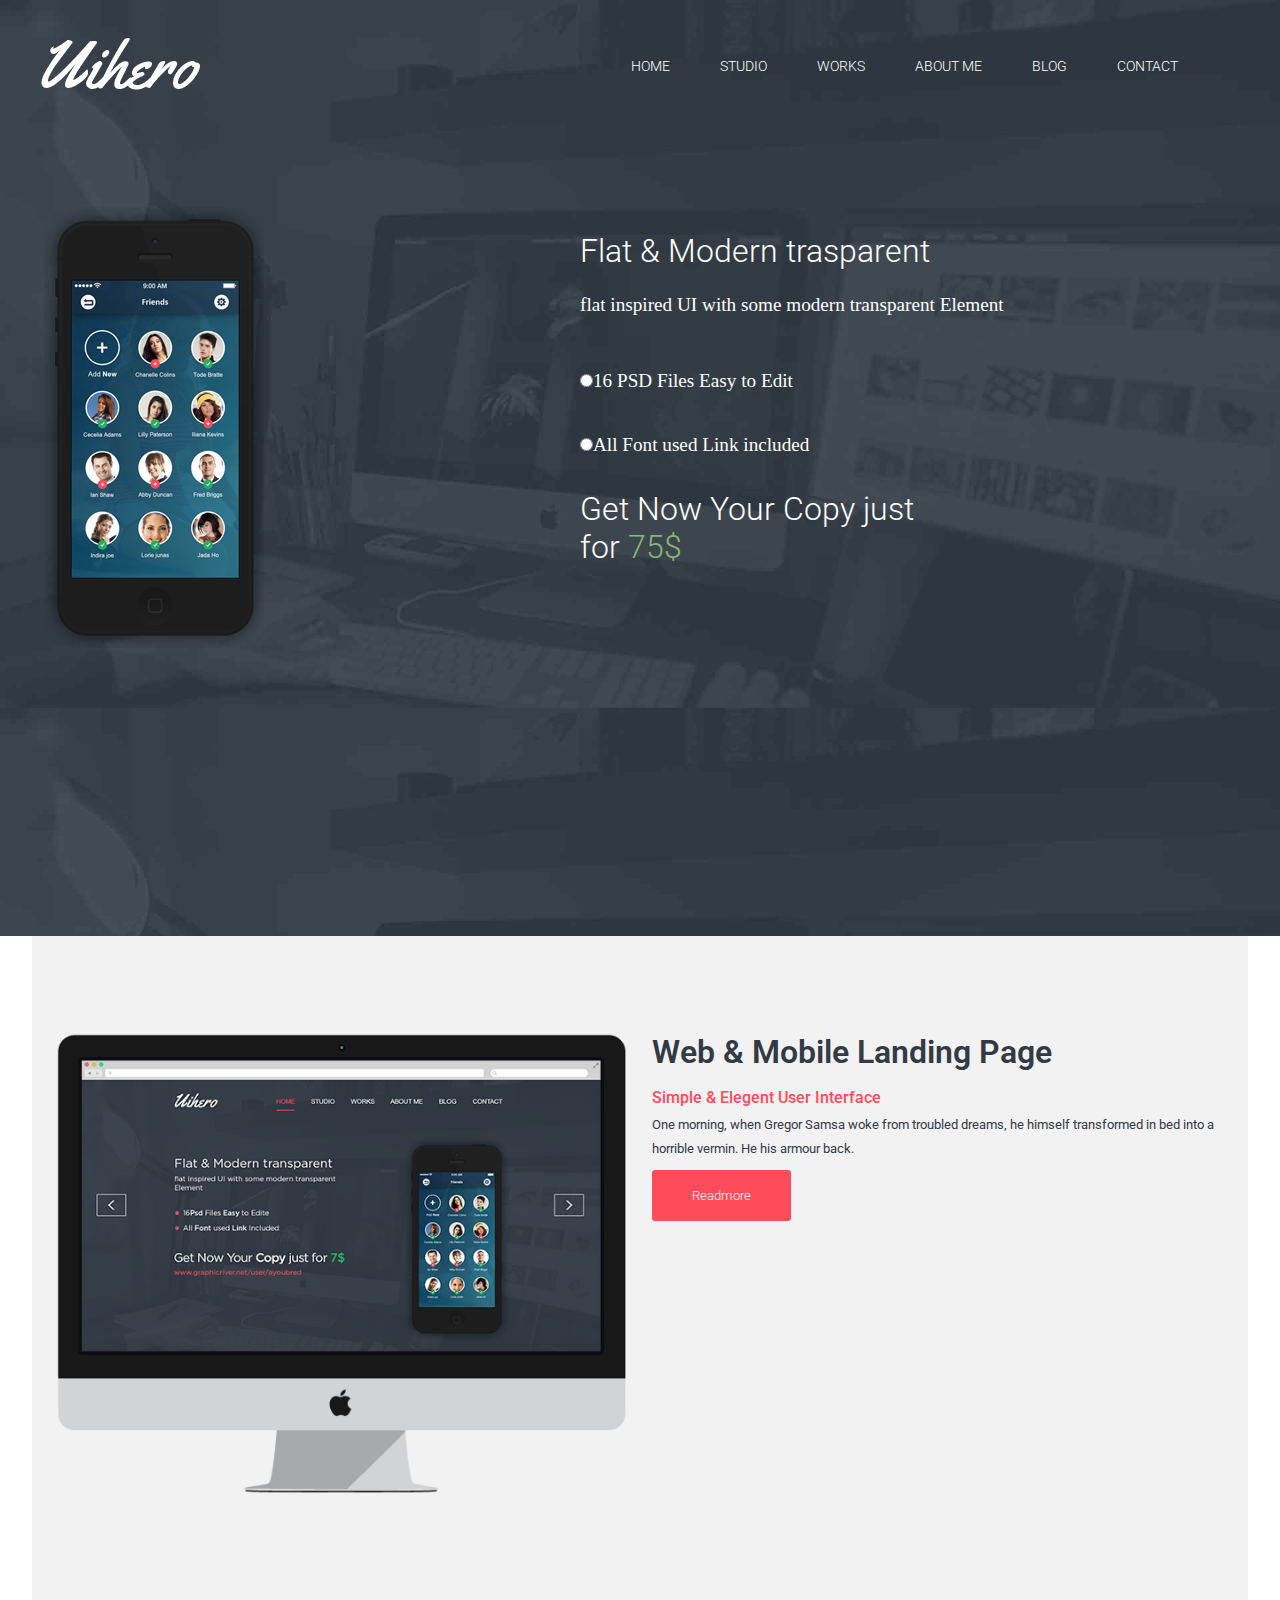
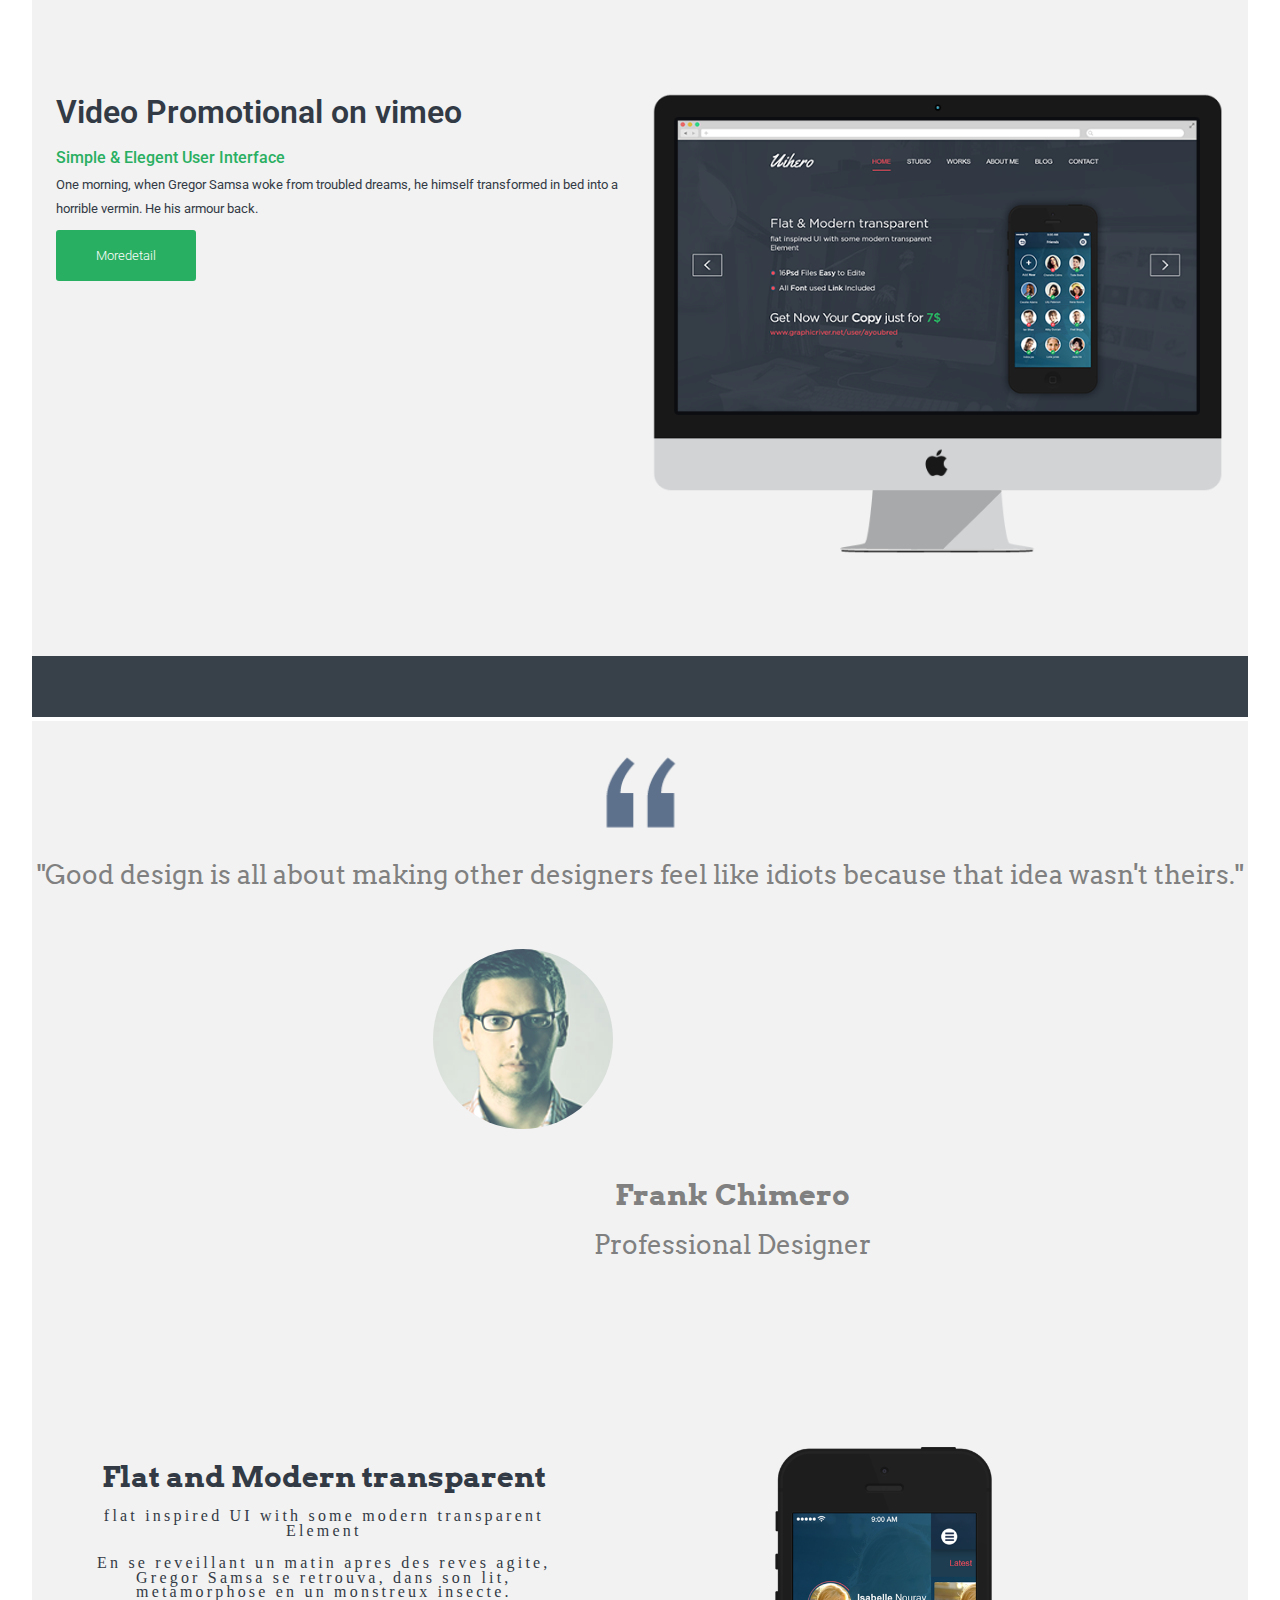
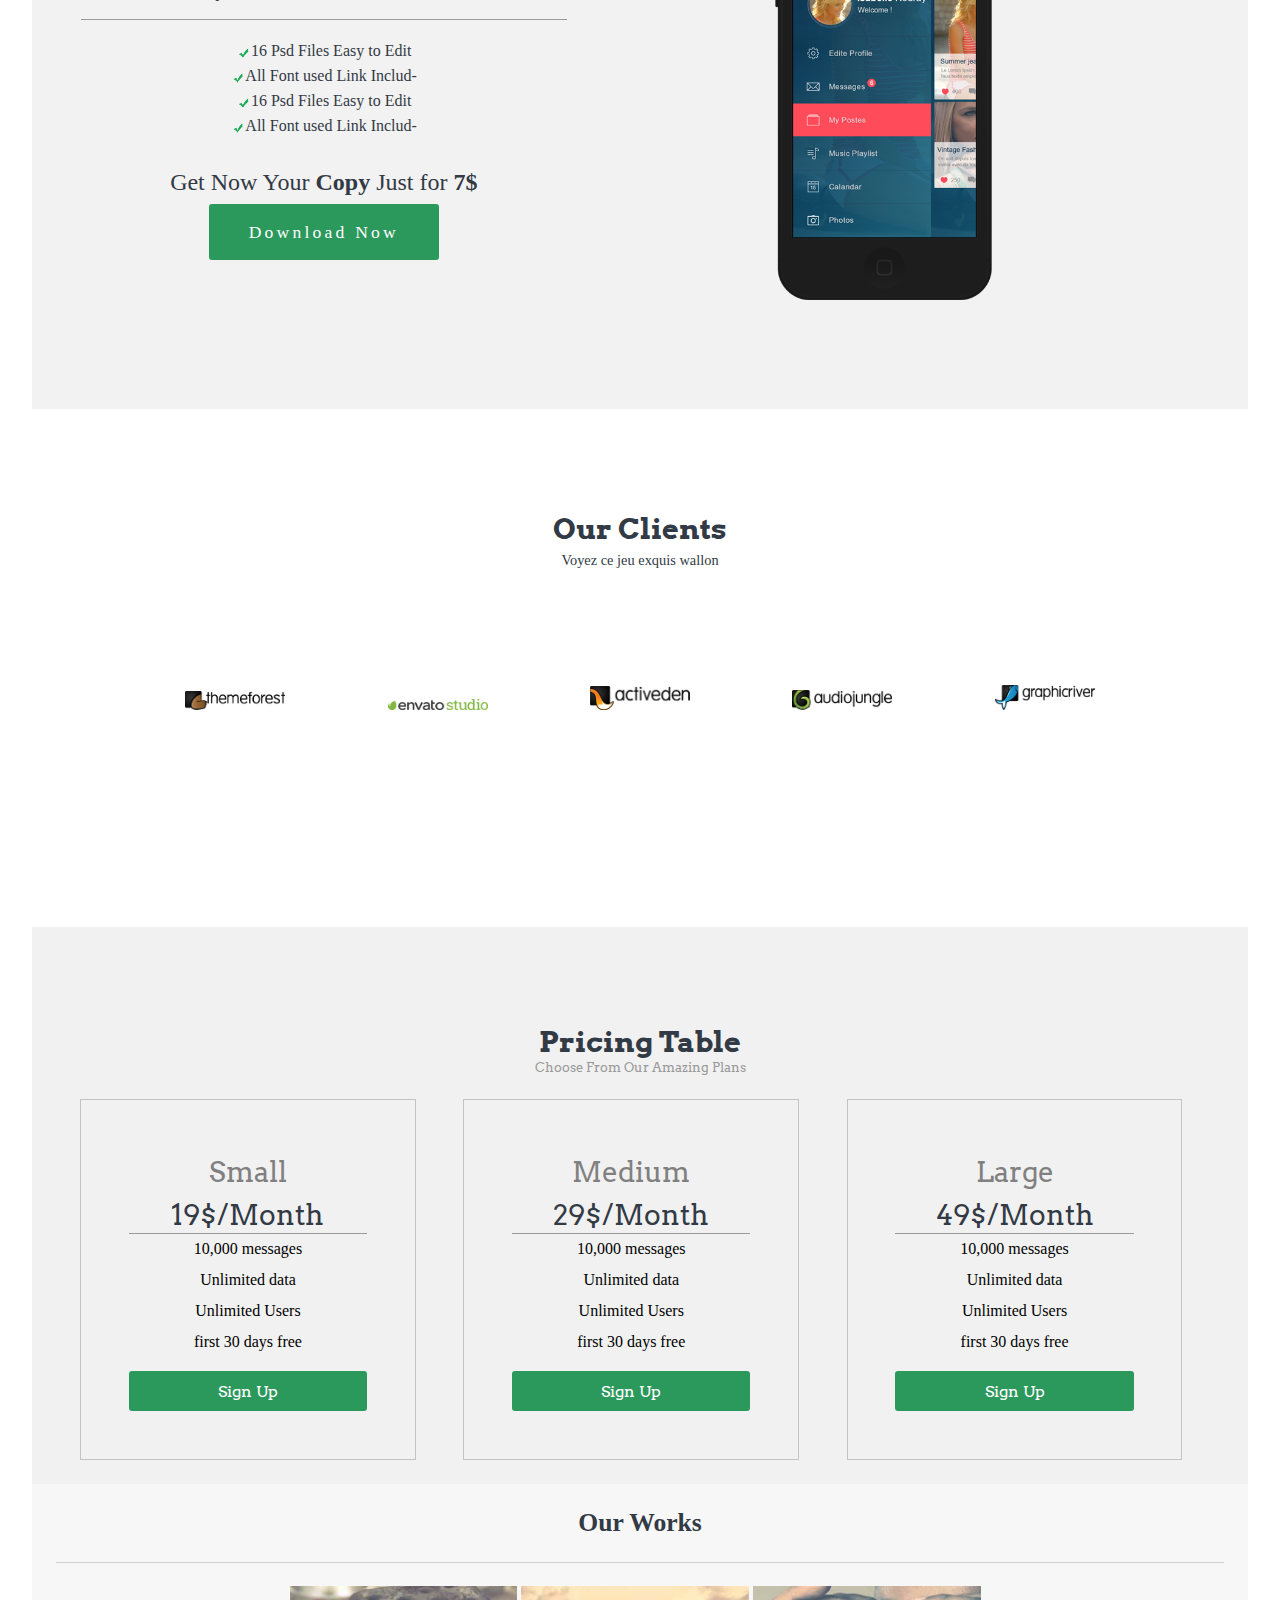
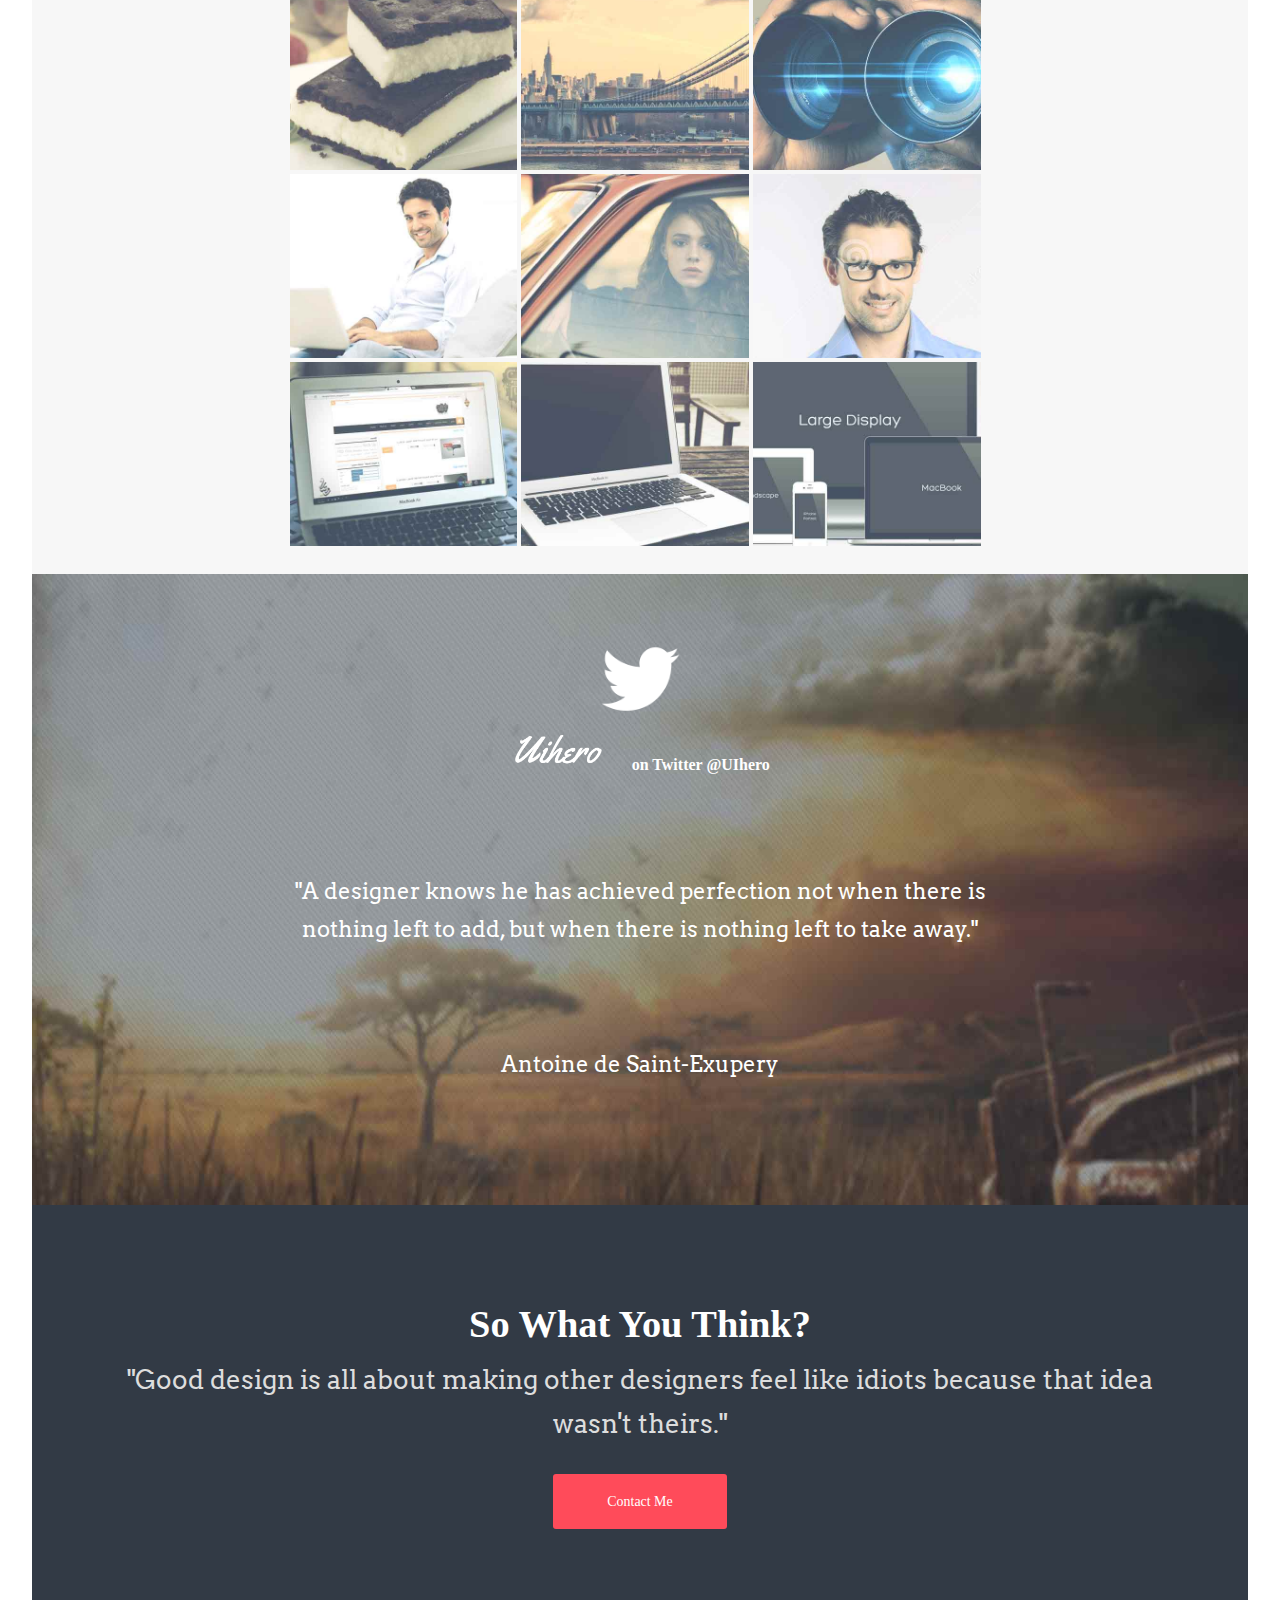
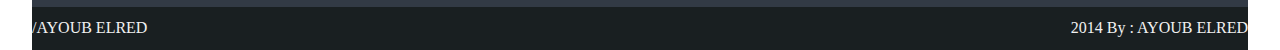
<file: UIhero1/index.html>
<!DOCTYPE html>
<html lang="en">
  <head>
    <meta charset="UTF-8" />
    <meta name="viewport" content="width=device-width, initial-scale=1.0" />
    <link
      href="http://fonts.googleapis.com/css?family=Roboto:400,100,300,500,700,900"
      rel="stylesheet"
      type="text/css"
    />
    <link
      href="http://fonts.googleapis.com/css?family=Arvo:400,700"
      rel="stylesheet"
      type="text/css"
    />
    <link rel="stylesheet" href="css/reset.css" />
    <link rel="stylesheet" href="css/layout.css" />
    <link rel="stylesheet" href="css/style.css" />
    <link rel="stylesheet" href="css/responsive.css" />
    <title>UIhero</title>
  </head>
  <body>
    <div class="slider-bg">
      <!-- start header -->
      <div class="wrapper">
        <div class="header-top clearfix">
          <div class="logo">
            <h1>
              <a href=""><img src="images/logo.png" alt="logo"/></a>
            </h1>
          </div>
          <div class="header-right">
            <img src="images/hamburger.png" alt="menu" />
            <ul class="menu">
              <li><a class="active" href="#">Home</a></li>
              <li><a href="#">Studio</a></li>
              <li><a href="#">Works</a></li>
              <li><a href="#">About me</a></li>
              <li><a href="#">Blog</a></li>
              <li><a href="#">Contact</a></li>
            </ul>
          </div>
        </div>
      </div>
      <!-- header ends here -->

      <!-- slider logic here -->
      <div class="slider">
        <div class="slide-to-left">
          <div class="left"><img src="images/phone.png" alt="" /></div>
          <div class="right">
            <h2>Flat & Modern trasparent</h2>
            <p>flat inspired UI with some modern transparent Element</p>

            <label
              ><input type="radio" name="radio" value="radio" />16 PSD Files
              Easy to Edit</label
            >
            <label
              ><input type="radio" name="radio" value="radio" />All Font used
              Link included</label
            >

            <h3>Get Now Your Copy just for <span>75$</span></h3>
          </div>
        </div>
      </div>
      <!-- slider ends here -->
    </div>
    <!-- slider-bg ends here -->

    <!-- start image and video here -->
    <div class="wrapper">
      <div class="landing-page clearfix">
        <div class="img"><img src="images/TV.png" alt="TV" /></div>
        <div class="text">
          <h3>Web & Mobile Landing Page</h3>
          <h6><a href="#">Simple & Elegent User Interface</a></h6>
          <p>
            One morning, when Gregor Samsa woke from troubled dreams, he himself
            transformed in bed into a horrible vermin. He his armour back.
          </p>
          <p><a href="#">Readmore</a></p>
        </div>
      </div>
      <div class="clear"></div>
      <div class="landing-page clearfix">
        <div class="img">
          <h3>Video Promotional on vimeo</h3>
          <h6><a href="#">Simple & Elegent User Interface</a></h6>
          <p>
            One morning, when Gregor Samsa woke from troubled dreams, he himself
            transformed in bed into a horrible vermin. He his armour back.
          </p>
          <p><a href="#">Moredetail</a></p>
        </div>
        <div class="text"><img src="images/TV.png" alt="video here" /></div>
      </div>
      <div class="border-line">
        <img src="images/boder.png" alt="border-line" />
      </div>
    </div>
    <!-- image and vide ends here -->

    <!-- start quote div here -->
    <div class="wrapper">
      <div class="quote">
        <img src="images/quote.png" alt="quote" />
        <p>
          "Good design is all about making other designers feel like idiots
          because that idea wasn't theirs."
        </p>
        <div class="quote-info clearfix">
          <div class="quote-info-img">
            <img src="images/designer.png" alt="designer" />
          </div>
          <div class="quote-info-text">
            <h4>Frank Chimero</h4>
            <p>Professional Designer</p>
          </div>
          <div class="clear"></div>
        </div>
      </div>
    </div>
    <!-- quote div ends here -->
    <div class="wrapper">
      <div class="about-phone clearfix">
        <div class="about-phone-left">
          <h4>Flat and Modern transparent</h4>
          <p>flat inspired UI with some modern transparent Element</p>
          <br />
          <p class="a">
            En se reveillant un matin apres des reves agite, Gregor Samsa se
            retrouva, dans son lit, metamorphose en un monstreux insecte.
          </p>
          <ul>
            <li>
              <img src="images/tick.png" alt="" /><a href="#"
                >16 Psd Files Easy to Edit</a
              >
            </li>
            <li>
              <img src="images/tick.png" alt="" /><a href="#"
                >All Font used Link Includ-</a
              >
            </li>
            <li>
              <img src="images/tick.png" alt="" /><a href="#"
                >16 Psd Files Easy to Edit</a
              >
            </li>
            <li>
              <img src="images/tick.png" alt="" /><a href="#"
                >All Font used Link Includ-</a
              >
            </li>
          </ul>
          <h3>Get Now Your <label>Copy</label> Just for <span>7$</span></h3>
          <p><a href="#">Download Now</a></p>
        </div>
        <div class="about-phone-right">
          <img src="images/about-phone.png" alt="phone" />
        </div>
        <div class="clear"></div>
      </div>
    </div>
    <!-- about phone ends here -->

    <!-- about clients -->
    <div class="clients">
      <h4>Our Clients</h4>
      <p>Voyez ce jeu exquis wallon</p>
      <div class = "clients-img">
        <img src = "images/c1.png" alt = "c1">
        <img src = "images/c2.png" alt = "c2">
        <img src = "images/c3.png" alt = "c3">
        <img src = "images/c4.png" alt = "c4">
        <img src = "images/c5.png" alt = "c5">
      </div>
    </div>

    <!-- Pricing starts here -->
    <div class="wrapper">
      <div class="pricing">
        <h3>Pricing Table</h3>
        <p>Choose From Our Amazing Plans</p>
        <div class="price-table clearfix">
          <div class="pricing-grid">
            <div class="price-type"><a href="#"> Small</a></div>
            <h3><a href="#">19$/Month</a></h3>
            <ul>
              <li>10,000 messages</li>
              <li><span>Unlimited</span> data</li>
              <li><span>Unlimited</span> Users</li>
              <li>first 30 days free</li>
            </ul>
            <div class="button"><a href="#">Sign Up </a></div>
          </div>
          <div class="pricing-grid">
            <div class="price-type"><a href="#">Medium</a></div>
            <h3><a href="#">29$/Month</a></h3>
            <ul>
              <li>10,000 messages</li>
              <li><span>Unlimited</span> data</li>
              <li><span>Unlimited</span> Users</li>
              <li>first 30 days free</li>
            </ul>
            <div class="button"><a href="#">Sign Up </a></div>
          </div>
          <div class="pricing-grid">
            <div class="price-type"><a href="#">Large</a></div>
            <h3><a href="#">49$/Month</a></h3>
            <ul>
              <li>10,000 messages</li>
              <li><span>Unlimited</span> data</li>
              <li><span>Unlimited</span> Users</li>
              <li>first 30 days free</li>
            </ul>
            <div class="button"><a href="#">Sign Up </a></div>
          </div>
        </div>
      </div>
    </div>
    <!-- price table ends here -->
    <div class="wrapper">
      <div class="our-work">
        <h3>Our Works</h3>
        <div class="image-slider">
          <div class="slide"><img src="images/port1.jpg" /></div>
          <div class="slide"><img src="images/port2.jpg" /></div>
          <div class="slide"><img src="images/port3.jpg" /></div>
          <div class="slide"><img src="images/port4.jpg" /></div>
          <div class="slide"><img src="images/port5.jpg" /></div>
          <div class="slide"><img src="images/port6.jpg" /></div>
          <div class="slide"><img src="images/port7.jpg" /></div>
          <div class="slide"><img src="images/port8.jpg" /></div>
          <div class="slide"><img src="images/port9.jpg" /></div>
        </div>
      </div>
    </div>
    <!-- our work ends here -->
    <div class = "wrapper">
      <div class = "contact">
        <div class = "contact-slide clearfix">
          <img src = "images/twitter.png">
          <h4><img src = "images/logo.png">on Twitter @UIhero</h4>
            <p>"A designer knows he has achieved perfection not when there is nothing left to add, but when there is nothing left to take away."</p>
            <p class = "a">Antoine de Saint-Exupery</p>
          </div>
      </div>
    </div>
    <!-- twiter slider ends here-->
    <div class="wrapper">
      <div class="confirmation">
        <h3>So What You Think?</h3>
        <p>"Good design is all about making other designers feel like idiots because that idea wasn't theirs."</p>
        <h6><a href="/">Contact Me</a></h6>
      </div>
   </div>
   <!-- confirmation ends here -->
   <!-- footer starts here -->
   <div class = "wrapper">
     <div class = "footer clearfix">
       <div class = "footer-left">
         <p>/AYOUB ELRED</p>
       </div>
       <div class = "footer-right">
         <p>2014 By : AYOUB ELRED </p>
       </div>
   </div>
  </body>
</html>
</file>
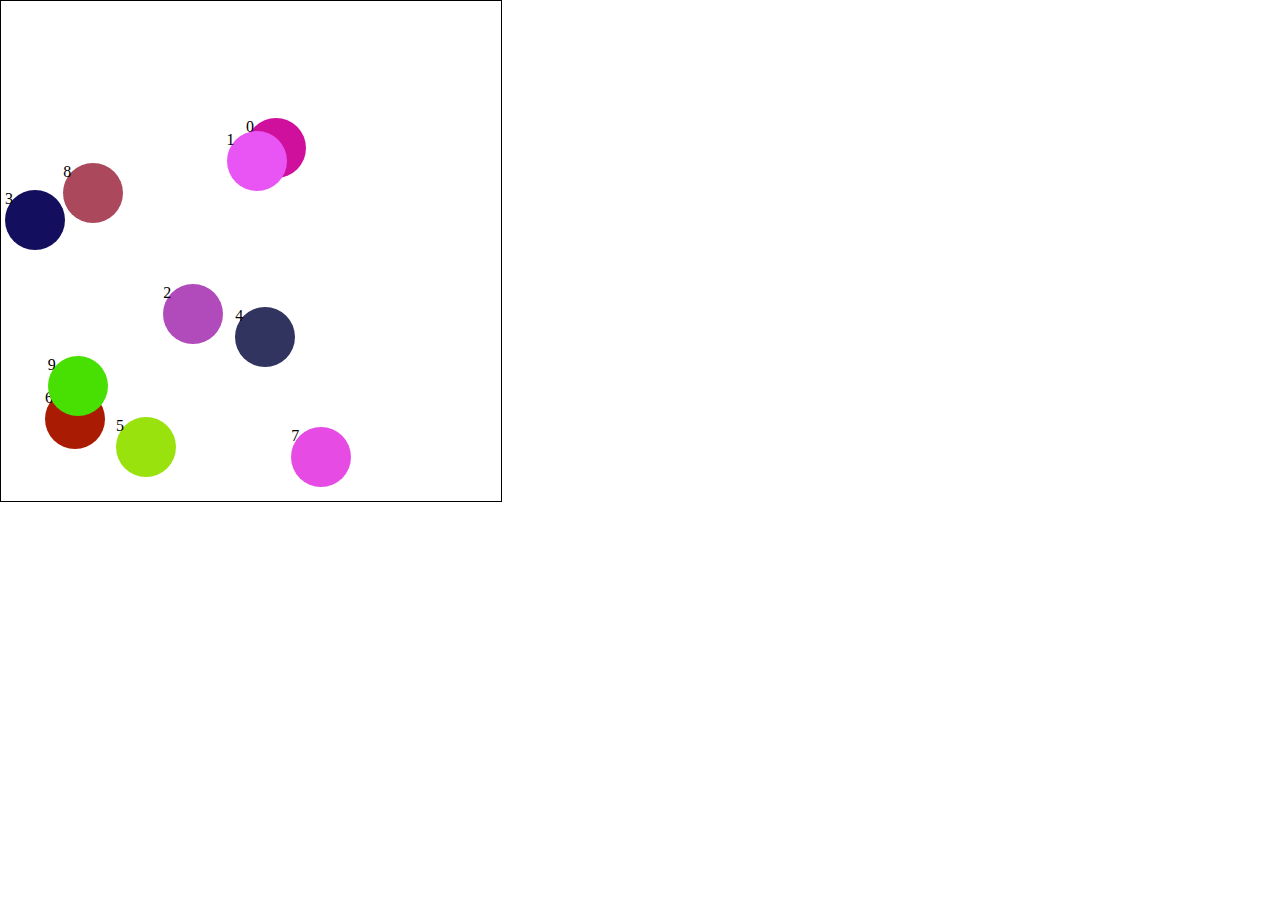
<file: js-experiments/collisionDetection/index.html>
<!DOCTYPE html>
<html lang="en">
<head>
  <meta charset="UTF-8">
  <title>Ball Collision</title>
  <link rel = "stylesheet" href = "css/reset.css">
  <link rel = "stylesheet" href = "css/style.css">
</head>
<body>
  <div id = "container">
  </div>
  <script src = "scripts/script.js"></script>
</body>
</html>
</file>
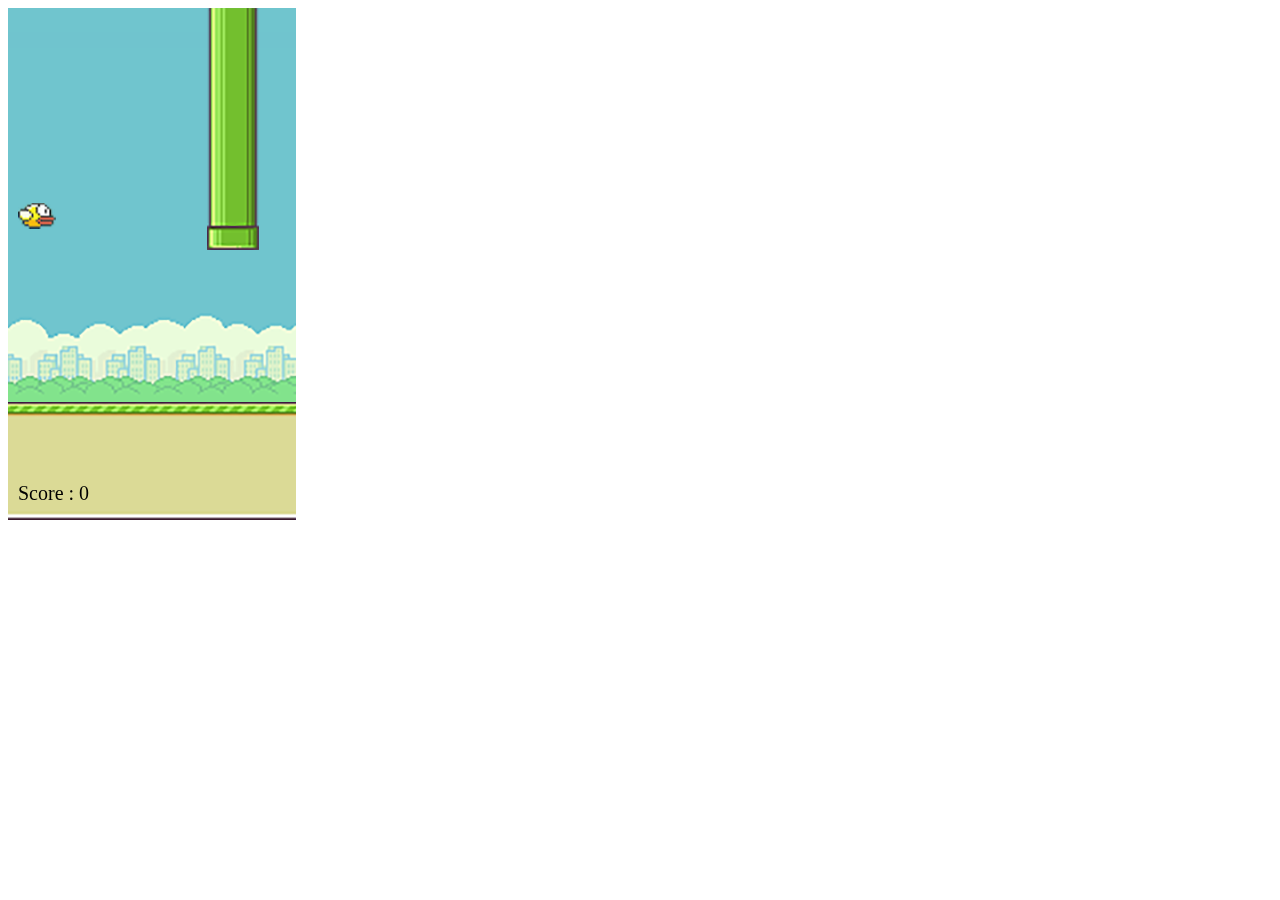
<file: js-experiments/flappyBirdcanvas/index.html>
<!DOCTYPE html>
<html lang="en">
<head>
  <meta charset="UTF-8">
  <meta name="viewport" content="width=device-width, initial-scale=1.0">
  <title>Flappy Bird </title>
</head>
<body>
  <canvas id = "canvas" width= "288", height = "512"></canvas>
  <script src = "scripts/bird.js"></script>
</body>
</html>
</file>
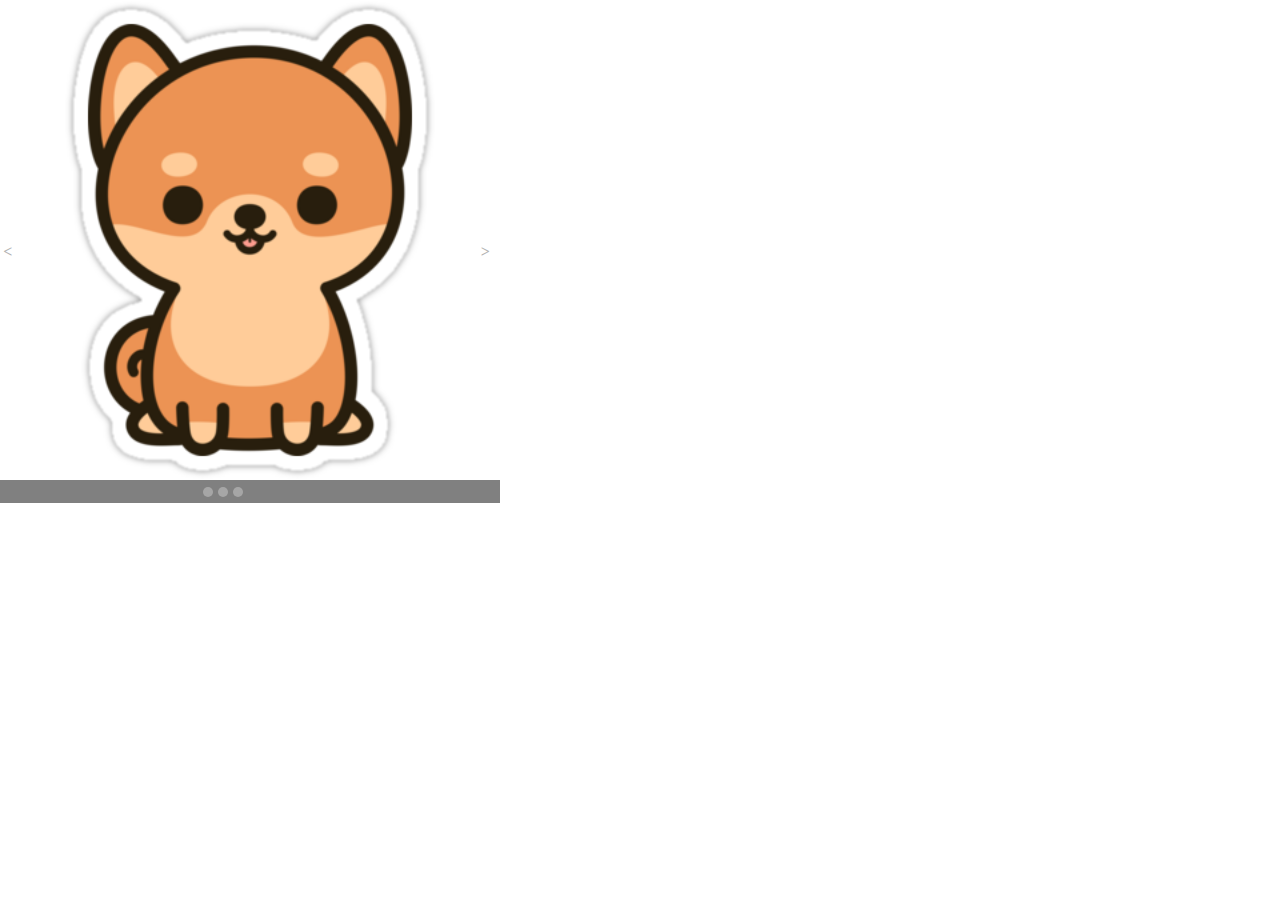
<file: js-experiments/imageSlider/index.html>
<!DOCTYPE html>
<html lang="en">
<head>
  <meta charset="UTF-8">
  <title>Image Slider</title>
  <link rel = "stylesheet" href = "css/reset.css">
  <link rel = "stylesheet" href = "css/style.css">
</head>
<body>
<div class = "container-wrapper">
  <div class = "image-container">
    <ul class = "image-list clear">
      <li><img src = "images/dog2.png"></li>
      <li><img src = "images/dog3.png"></li>
      <li><img src = "images/dog4.png"></li>
    </ul>
    <div class = "next"></div>
    <div class = "prev"></div>
    <div class = "position-dots"></div>
  </div>

</div>
  <script src = "scripts/script.js"></script>

</body>
</html>
</file>
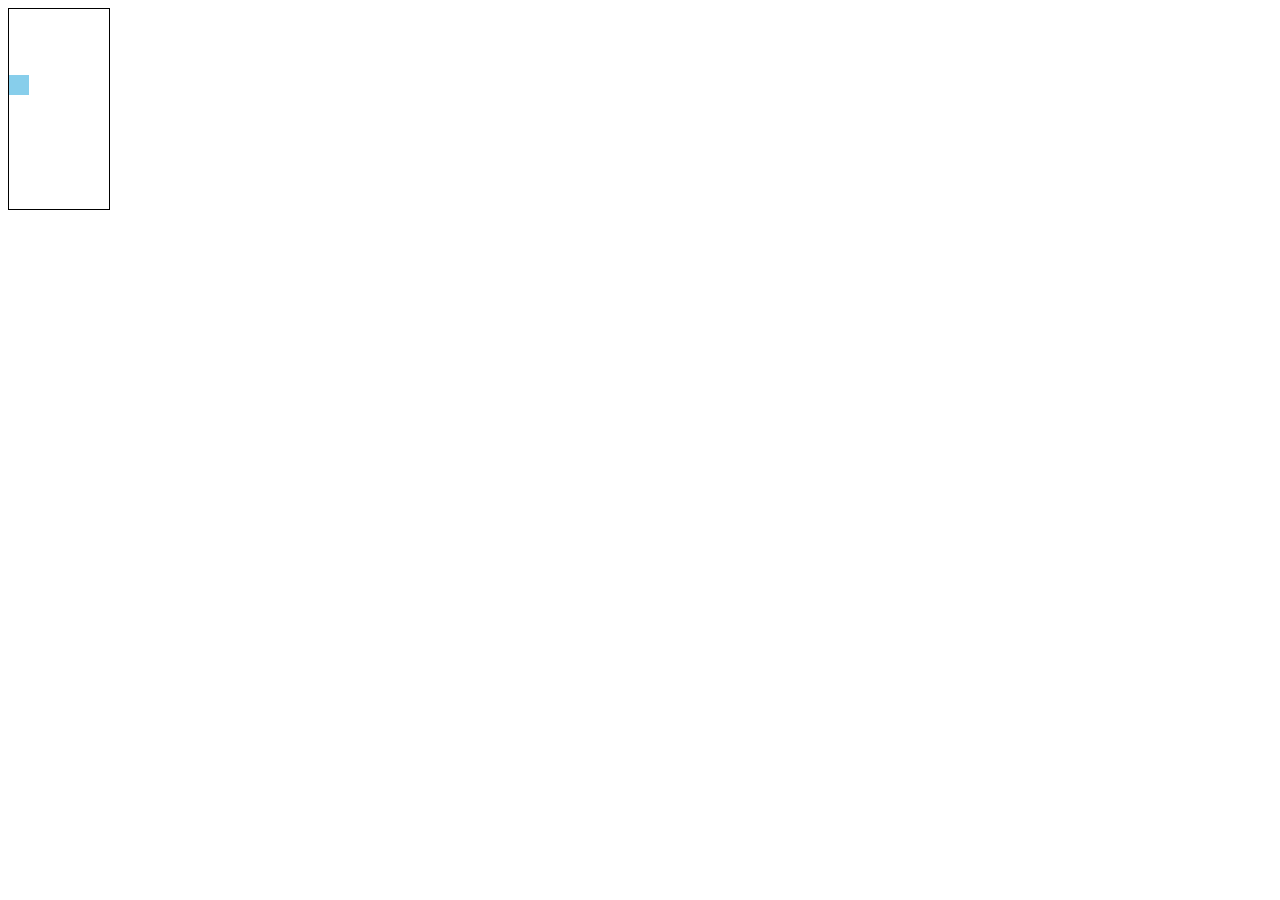
<file: js-experiments/Day1/bouncingBox.html>
<!DOCTYPE html>
<html lang="en">
<head>
  <title>Day2</title>
</head>
<body>
  <div id = 'container' style = "border: 1px solid black"></div>

  <!-- JS starts here -->
  <script>
    var container = document.getElementById('container');
    var point = document.createElement('div');

    container.appendChild(point);

    container.style.height = '200px';
    container.style.width = '100px';
    container.style.position = 'relative';

    point.style.position = 'absolute';
    point.style.top = 0;
    point.style.width = '20px';
    point.style.backgroundColor = 'skyblue';
    point.style.height = '20px';

    var down = true; //direction of the box i.e the box is moving down in the beginning

    var movement = setInterval(function (){
      var position = parseInt(point.style.top);
      if(down){
        point.style.top = (position+1)+'px'; //increasing the distance between the box and the top of the container
      }else{
        point.style.top = (position-1)+'px';
      }
      //to bounce the ball back after hitting the top or bottom
    if(position >= parseInt(container.style.height)){
      down = false;
    }
    if(position <= 0){
      down = true;
    }
  }, 10);
  </script>
</body>
</html>
</file>
<file: UIhero1/css/layout.css>
.wrapper{
    margin: 0px auto;
    width: 95%;
}
.header-top{
    padding: 2% 0%;
}
.logo{
    float: left;
}
.header-right{
    float: right;
    position: relative;
    margin-top: 33px;
}
.menu{
    float: right;
    margin-right: 40px;
}
.menu li{
    float: left;
    margin-right: 10px;
    list-style-type: none;
}
.menu li a{
    font-size: 0.8725em;
    color: #ffffff;
    text-transform: uppercase;
    font-family: 'Roboto', sans-serif;
    margin: 0px 4px;
    padding: 5px 16px;
    border-radius: 20px;
    font-weight: 300;
}

/*----- Slider -----*/
.slider{
    width: 100%;
	height:800px;
    position: relative;
    overflow: hidden;
    text-align: center;
}
.slide-to-left{
    position: absolute;
    width: 100%;
    padding-top: 4%;
	/* height: 800px; */
	top: 20px;
	left: 0px;
	text-align: left;
}
.slide-to-left .left img{
    width: 50%;
}
.slide-to-left .right h2 {
	font-family: 'Roboto', 'sans-serif';
	color: #ffffff;
	top: 84px;
	font-size: 2em;
	font-weight: 300;
	white-space: nowrap;
	z-index: 10;
}
.slide-to-left .right p {
	top: 127px;
	color: #FFFFFF;
	font-size: 1.2em;
	/* overflow: hidden; */
	font-weight: 300;
	line-height: 70px;
}
.slide-to-left label {
	display: block;
	color: #FFFFFF;
	font-size: 1.2em;
	overflow: hidden;
	line-height: 46px;
	font-weight: 300;
	margin-top: 4%;
}
.slide-to-left h3 {
	color: #FFFFFF;
	width: 85%;
	margin-top: 5%;
	font-size: 2em;
    font-weight: 300;
    font-family: 'Roboto';
}
.slide-to-left h3 span{
	color: #87B672;
}
/*----- */
/*----- quote starts here ----- */
.quote{
    text-align: center;
    padding: 2% 0%;
}
.quote img{
    width: 8%;
}
.quote p{
    font-family: 'Arvo', 'sans-serif';
    font-size: 1.6em;
    color: grey;
    text-align: center;
    margin: 16px auto;
}
.quote-info{
    width: 50%;
    margin: 0 auto;
    padding-top: 33px;
}
.quote-info-img{
    float: left;
    padding-left: 16%;
}
.quote-info-img img{
    border-radius: 60em;
    width: 100%;
    margin: 5% auto;
}
.quote-info-text{
    float: right;
    padding-right: 12%;
}
.quote-info-text h4{
    font-family: 'Arvo','sans-serif';
    color: grey;
    padding-top: 35px;
    font-size: 1.8em;
}
.quote-info-text p{
    font-family: 'Arvo','sans-serif';
    color: grey;
    font-size: 1.6em;
}
/*----- quote ends here ----- */

/* ----- about phone starts here ----- */
.about-phone{
    text-align: center;
    padding: 8% 0;
    width: 100%;
}
.about-phone-left h4{
    font-size: 1.8em;
    font-weight: bold;
    color: #323A45;
    margin-bottom: 3%;
    font-family: 'Arvo';
}
.about-phone-left p{
    line-height: 0.9em;
    font-size: 1em;
    color: #323A45;
    letter-spacing: 0.2em;
}
.about-phone-left p.a{
    border-bottom: 0.9px solid #999;
    padding-bottom: 4%;
    margin-bottom: 4%;
}
.about-phone-left ul li{
    font-size: 1em;
	color: #323A45;
	font-weight: 400;
	line-height: 0.9em;
    padding: 1% 0;
}
.about-phone-left ul li {
    list-style-type: none;
    text-decoration: none;
}
.about-phone-left ul li a{
    text-decoration: none;
    color: #323A45;
}
.about-phone-left ul li img{
    vertical-align: middle;
    width: 30%;
}
.about-phone-left h3{
    font-size: 1.5em;
	color: #323A45;
	font-weight: 400;
	padding: 6% 0;
}
.about-phone-left h3 label,.about-phone-left h3 span {
	font-weight: 600;
}
.about-phone-left p a {
    font-size: 1.1em;
    text-decoration: none;
	color: #fff;
	font-weight: 300;
	padding: 18px 40px;
	background: #2B985C;
	margin-top: 2%;
    border-radius: 3px;
}
.about-phone-left p a:hover {
	background: #FF4B5A;
}
.about-phone-right{
	float: none;
	width: 40%;
	margin: 0 auto;
	padding-top: 40px;
}
/*----------*/
/*----- our clients starts here -----*/
.clients{
background: #fff;
padding: 8% 0;
text-align: center;
}
.clients h4{
font-size: 1.8em;
color: #323A45;
font-weight: bold;
font-family: 'Arvo';
}
.clients p{
font-size: 0.9em;
color: #323A45;
font-weight: 200;
margin-bottom: 2%;
line-height: 1.9em;
}
/*----------*/

/*----- pricing table -----*/
.pricing-grid{
    border: 1px solid #C4C4C4;
    text-align: center;
    width: 50%;
    margin-bottom: 3%;
    padding: 4%;
    margin: 0 auto;
}
.price-type{
    padding: 3% 0;
}
/*-----------*/

/*----- "so what you think" ----- */
.confirmation{
    background: #323A45;
    padding:8% 0;
	text-align:center;
}
.confirmation h3{
    color:#fff;
	font-size: 1.6em;
	font-weight: 600;
}
.confirmation p{
    font-family: 'Arvo', 'serif';
	font-size: 1.2em;
	padding: 1% 0 4%;
	color: #DDDDDD;
	line-height: 1.7em;
	width: 91%;
	margin: 0 auto;
	font-weight: 300;
}
.confirmation h6 a{
    font-size: 2.1em;
	color: #fff;
	background: #FF4B5A;
	border-radius: 3px;
}
.confirmation h6 a:hover{
    color: #fff;
	background: #29AF61;
}
/*--------- */
</file>
<file: UIhero1/css/style.css>
.slider-bg{
    background: url("../images/background.jpg");
    background-size: 100%;
}
/*--- landing page starts ---*/
.landing-page{
    background-color: #f2f2f2;
}

.text h3{
    font-size: 2em;
    font-family: 'Roboto', 'sans-serif';
    color:#323A45;
	font-weight: 600;
	margin-bottom: 3%;
}
.text h6{
    font-size: 1em;
    font-family: 'Roboto', 'sans-serif';
    font-weight: 500;
}
.text h6 a{
    text-decoration: none;
    color: #FF4B5A;

}
.text h6 a:hover{
	color: #2B985C;
}
.text p {
    font-size: 0.8em;
    font-family: 'Roboto', 'sans-serif';
	color: #323A45;
	font-weight: 400;
	line-height: 1.9em;
    padding: 1% 0 3%;
}
.text p a{
	font-size: 1em;
	color: #fff;
    font-weight: 300;
    font-family: 'Roboto', 'sans-serif';
	padding: 18px 40px;
	background: #FF4B5A;
    border-radius: 3px;
    text-decoration: none;
}
.text p a:hover{
	color: #fff;
	background: #29AF61;
}
.img h3{
    font-size: 2em;
    font-family: 'Roboto', 'sans-serif';
    color:#323A45;
	font-weight: 600;
	margin-bottom: 3%;
}
.img h6{
    font-size: 1em;
    font-family: 'Roboto', 'sans-serif';
    font-weight: 500;
}
.img h6 a{
    text-decoration: none;
    color: #29AF61;
}
.img h6 a:hover{
    color: #FF4B5A;
}
.img p {
    font-size: 0.8em;
    font-family: 'Roboto', 'sans-serif';
	color: #323A45;
	font-weight: 400;
	line-height: 1.9em;
	padding: 1% 0 3%;
}
.img p a{
	font-size: 1em;
	color: #fff;
    font-weight: 300;
    font-family: 'Roboto', 'sans-serif';
	padding: 18px 40px;
	background: #29AF61;
    border-radius: 3px;
    text-decoration: none;
}
.img p a:hover{
	color: #fff;
	background: #FF4B5A;
}
.quote{
    background-color: #f2f2f2;
}
.quote-info-img{
    border-radius: 50%;
}
.about-phone{
    background-color: #f2f2f2;
}
.clients-img img{
    width: 100%;
    cursor: pointer;
    position: relative;
    margin-top: 10px;
    margin-bottom: 10px;
    max-width: 100px;
    max-height: 45px;
}
.clients-img{
    margin-bottom: 2%;
}
/*----- pricing table -----*/
.pricing{
    padding-top: 8%;
    background-color: #f1f1f1;
}
.price-table{
    background-color: #f1f1f1;
    text-align: center;
}
.pricing h3{
    font-family: 'Arvo';
    text-align: center;
    color: #323A45;
    font-size: 1.8em;
}
.pricing p{
    font-family: 'Arvo';
    text-align: center;
    color: #999;
    font-size: 0.8em;
}
.pricing-grid h3 a{
	font-size: 0.96em;
	color: #323A45;
    font-weight: 300;
}
.pricing-grid ul li a{
    padding: 0.4em 0em;
}
.pricing-grid ul li{
    padding: 0.4em;
}
.price-type a{
    font-size: 1.78em;
    color: grey;
    font-family: 'Arvo';
}
#price-table > div > p {
	font-size: 1em;
	color: #7B7B7C;
	font-weight: 300;
	padding-bottom:5%;
}
.button {
    font-size: 1.1em;
    text-decoration: none;
    color: #fff;
    font-weight: 300;
    padding: 4% ;
    background: #2B985C;
    margin-top: 6%;
    border-radius: 3px;
}
.button a{
    font-size: 0.89em;
    color: #ffffff;
    font-family: 'Arvo';
}
.pricing-grid h3{
    border-bottom: 1px solid #999;
}

/*----- our works starts here ----- */

.our-work {
	padding: 8% 0;
	background:#F7F7F7;
}
.our-work h3{
	font-size: 1.6em;
	color: #323A45;
	font-weight: 600;
	text-align: center;
	border-bottom: 1px solid #CECECE;
	padding-bottom: 2%;
	margin-bottom: 2%;
}
.image-slider img:hover{
    background: rgba(227, 92, 107, 0.8);
}
/* ---------- */
.footer{
    background: #191F21;
	padding:1% 0;
}
.footer-right{
    float: right;
}
.footer-left{
    float: left;
}
.footer-right p,
.footer-left p {
    color: #f1f1f1;
}
</file>
<file: UIhero1/css/responsive.css>
/* for mobile-phones only*/
@media only screen and (max-width: 599px){
  .wrapper{
    width: 95%;
  }
  .menu{
    display: none;
  }
  .slide-to-left .right{
    display: none;
  }

  .landing-page {
    padding: 3% 0;
  }
  .text{
    float: none;
    width: 100%;
    margin-top: 20px;
  }
  .img{
    width: 100%;
    margin-bottom: 16px;
  }
  .about-phone-left {
		float: none;
		width: 100%;
  }
  .about-phone-left img{
    width: 20%;
  }
  .quote-info-text {
    padding-right: 3%;
  }
  .quote-info-text p{
    text-align: center;
    padding-left: 3%;
  }
  .quote-info-img{
    padding-left: 4%;
  }
  .price-table{
    padding: 1.5em 0em;
  }
  .contact{
    display: none;
  }
  .confirmation h6 a {
		font-size: 0.8755em;
		padding: 14px 20px;
	}
}

/* for tablet-potrait-up */
@media only screen and (max-width: 900px){
  .wrapper{
    width: 95%;
  }
  .confirmation h3 {
		font-size: 1.7em;
  }
  .header-right img{
    float: right;
    width: 80%;
  }
  .menu{
    display: none;
  }
  .slide-to-left .left img{
    width: 44%;
    padding-left: 8%;
  }
  .slide-to-left .right{
    display: none;
  }
  .right{
    float: right
  }
  .contact{
    display: none;
  }
}

/*---------- for tablet landscape-up ------------- */
@media only screen and (min-width: 900px){
  .wrapper{
    width: 95%;
  }
  .header-right img{
    display: none;
  }
  .slide-to-left .left img{
    width: 100%;
    padding-left: 20%;
  }
  .slide-to-left .right{
    padding-right: 20%;
    padding-top: 2%;
  }
  .landing-page{
    padding: 8% 0;
    width: 100%;
  }
  .landing-page .img{
    float: left;
    width: 47%;
    padding-left: 2%;

  }
  .landing-page .text{
    float: right;
    width: 47%;
    padding-right: 2%;
  }
  .left{
    float: left;
  }
  .right{
    float: right;
  }
  .about-phone-left{
    float: left;
    width: 40%;
    padding-left: 4%;
    padding-top: 60px;
  }
  .about-phone-left ul li img{
    width: 3%;
  }
  .about-phone-right{
    float: right;
    width: 20%;
    padding-right: 20%;
  }
  .clients-img{
    padding: 2%;
  }
  .clients-img img{
    padding: 4%;
  }
  .price-table{
    margin-left: 2%;
  }
  .pricing-grid {
    margin-top: 6%;
    float: left;
    width: 20%;
    margin: 2%;
  }
  .image-slider .slide img{
    width: 30%;
  }
  .our-work .image-slider{
    margin-right: 15%;
    margin-left: 20%;
  }
  .slide{
    display: inline;
  }
  .our-work{
    margin: 0 auto;
    padding: 2%;
  }
  .contact {
    padding: 5% 0 0;
    text-align: center;
    background: url("../images/background-slide.jpg");
    background-size: 100% 100%;
    height: 570px;
  }
  .contact-slide img{
    width: 8%;
  }
  .contact-slide h4{
    font-family: ' Arvo';
    color: #fff;
    font-size: 1em;
    text-align: center;
    margin-bottom: 33px;
  }
  .contact-slide h4 img{
    vertical-align: center;
    padding-right: 2%;
  }
  .contact-slide p{
    font-family: 'Arvo', 'serif';
	  text-align: center;
	  font-size: 1.4em;
	  color: #fff;
	  font-weight: 300;
    line-height: 1.7em;
    margin-top: 8%;
    margin-right: 20%;
    margin-left: 20%;
  }
  .arrow-right{
    float: right;
  }
  .confirmation h3{
    font-size: 2.4em;
  }
  .confirmation p{
    font-size: 1.6em;
  }
  .confirmation h6 a{
    font-weight: 300;
    padding: 20px 54px;
    font-size: 1.3em;
  }
}
</file>
<file: js-experiments/collisionDetection/css/style.css>
#container{
  width: 500px;
  height: 500px;
  border: 1px solid black;
  position: relative;
}
</file>
<file: js-experiments/imageSlider/css/style.css>
.container-wrapper{
	overflow: hidden;
	width: 500px;
}

.image-container{
	width: 500px;
	background-color: grey;
	position: relative;
}
.image-list{
	width: 2000px;
	transition: 0.25s ease-out;
}
.image-list li{
	list-style-type:none;
	float:left;
	/* position: absolute; */
	top: 20px;
	left: 20px;
}
 img{
	width: 500px;
 }
.position-dots{
	margin-left: 40%;
}
.dotarray{
	display: inline-block;
	justify-content: center;
	position: absolute;
	bottom: 0;
	left: 0;
	right: 0;
	margin-bottom: 5px;
	margin-left: 50px;
}
	.dot{
		margin: 2.5px;
		background-color: white;
		border-radius: 100000px;
		width: 10px;
		height: 10px;
		display: inline-block;
		opacity: 0.3;
	}
	.dot.active{
		opacity: 1;
	}
	.dot.hover{
		opacity: 0.65;
	}

 .next::after,
 .prev::after{
		content: ">";
		position: absolute;
		top: 50%;
		right: 0;
		background-color: white;
		height: 3em;
		width: 1em;
		font-weight: bold;
		font-family: 'sans-serif';
		transform: translateY(-50%);
		padding: 0 0.2em;
		line-height: 3em;
		opacity: 0.3;
		transition: opacity 0.2s linear;
 }

 .prev::after{
	 content: "<";
	 left: 0;
 }

 .next:hover::after,
 .prev:hover::after{
	 opacity: 1;
 }

 .clear::before,
 .clear::after{
	 content: "";
	 display: table;
	 clear: both;
 }
</file>
